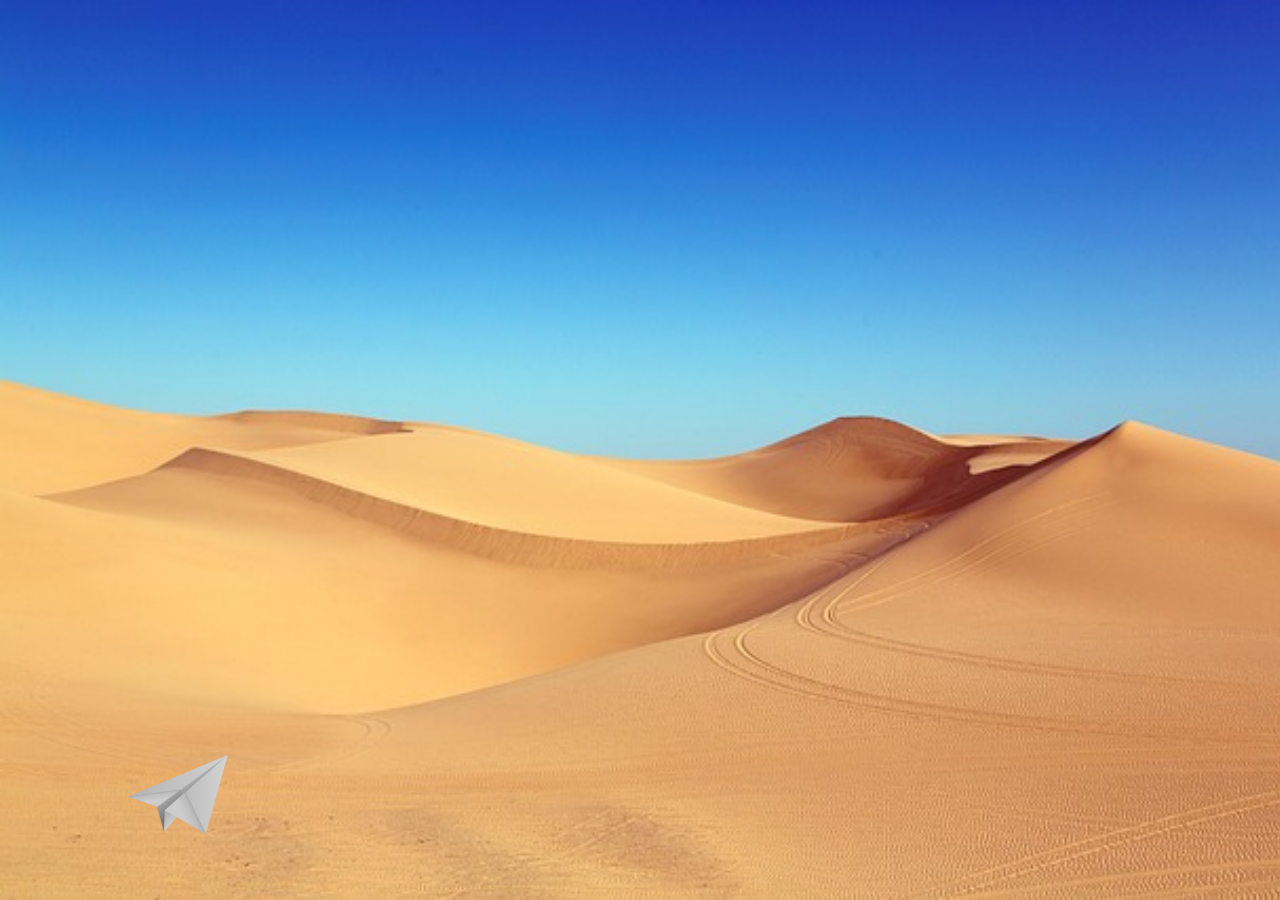
<file: Transition-PaperPlane/index.html>
<!DOCTYPE html>
<html>
  <head>
    <title>Paper Plane</title>
    <link rel="stylesheet" href="./style.css" />
  </head>
  <body>
    <div class="container">
      <div class="plane"></div>
    </div>
  </body>
</html>
</file>
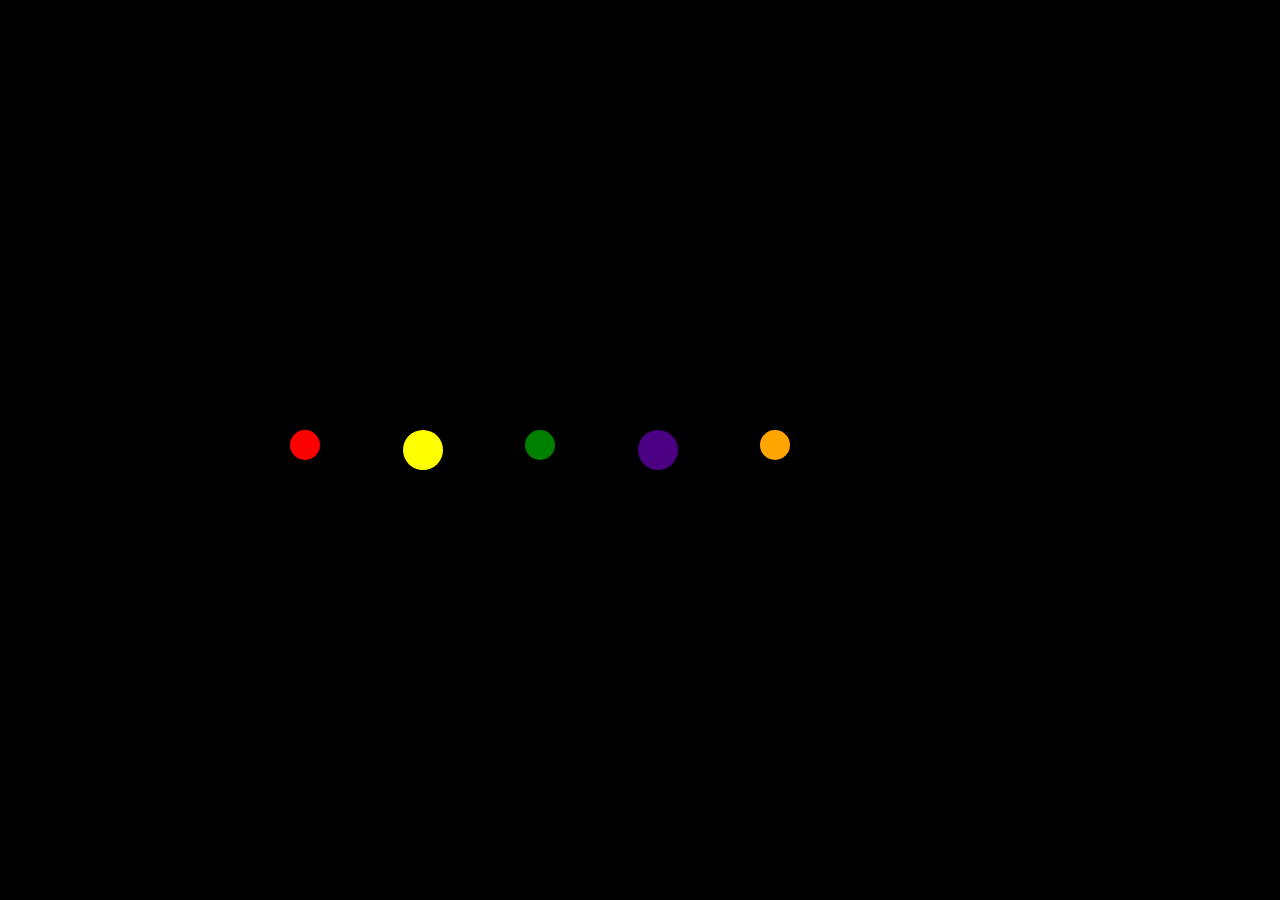
<file: Animation_Property_Practice/Bouncing_animation/index.html>
<!DOCTYPE html>
<html lang="en">
<head>
    <meta charset="UTF-8">
    <meta name="viewport" content="width=device-width, initial-scale=1.0">
   <link rel="stylesheet" href="./styles.css">
    <title>Bouncing Animation</title>
</head>
<body>
    <div class="container">
        <div class="circle circle_1"></div>
        <div class="circle circle_2"></div>
        <div class="circle circle_3"></div>
        <div class="circle circle_4"></div>
        <div class="circle circle_5"></div>
    </div>
</body>
</html>
</file>
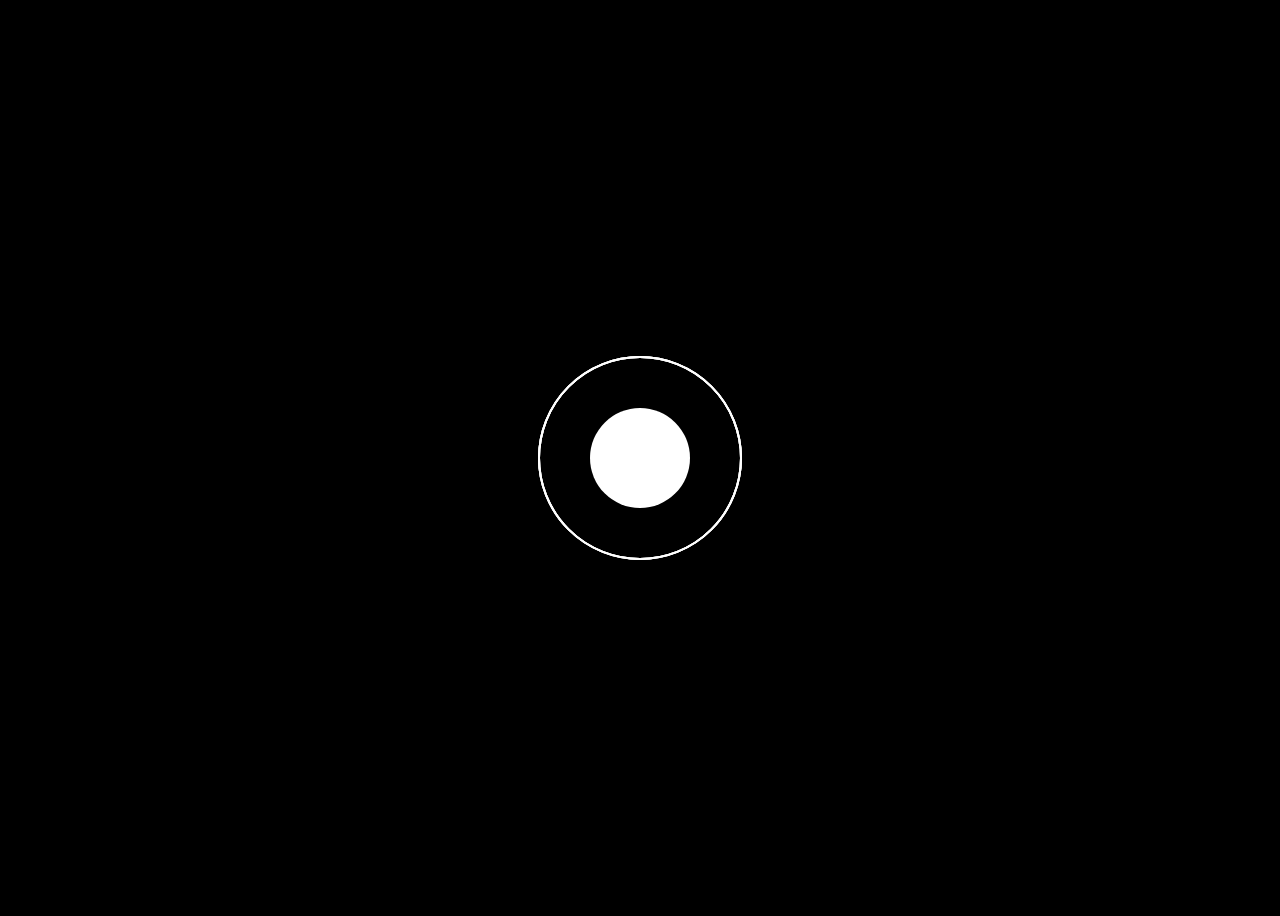
<file: Animation_Property_Practice/Circle_rings/index.html>
<!DOCTYPE html>
<html lang="en">
<head>
    <meta charset="UTF-8">
    <meta name="viewport" content="width=device-width, initial-scale=1.0">
    <link rel="stylesheet" href="./styles.css">
    <title>Circle Rings</title>
</head>
<body>
    <div class="container">
        <div class="circle"></div>
            <div class="wave wave-1"></div>
            <div class="wave wave-2"></div>
            <div class="wave wave-3"></div>
</body>
</html>
</file>
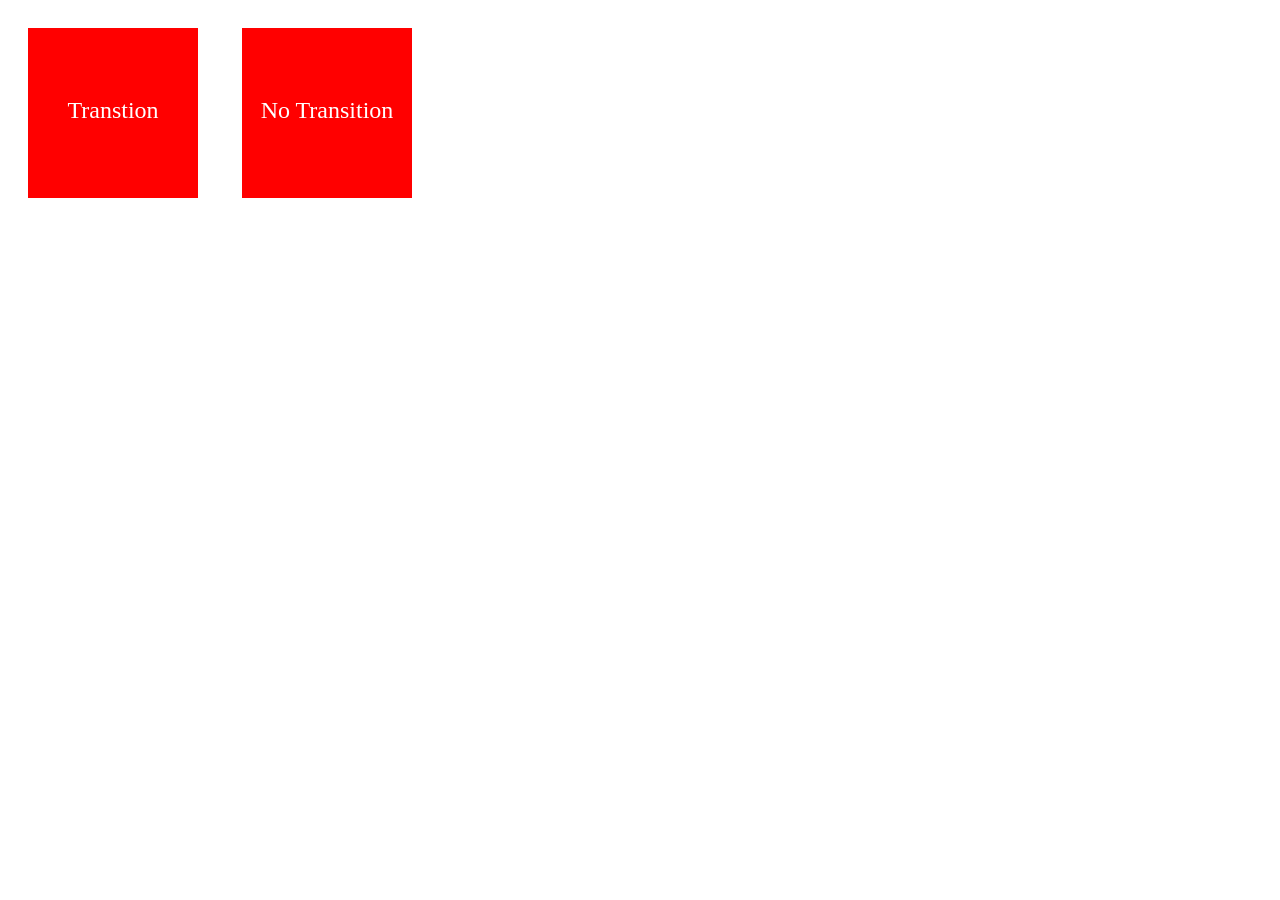
<file: 1_transition.html>
<!DOCTYPE html>
<html lang="en">
<head>
    <meta charset="UTF-8">
    <meta name="viewport" content="width=device-width, initial-scale=1.0">
    <link rel="stylesheet" href="./1_transition.css">
    <title>Animation</title>
</head>
<body>
    <div class="box trans">Transtion</div>
    <div class="box">No Transition</div>
</body>
</html>
</file>
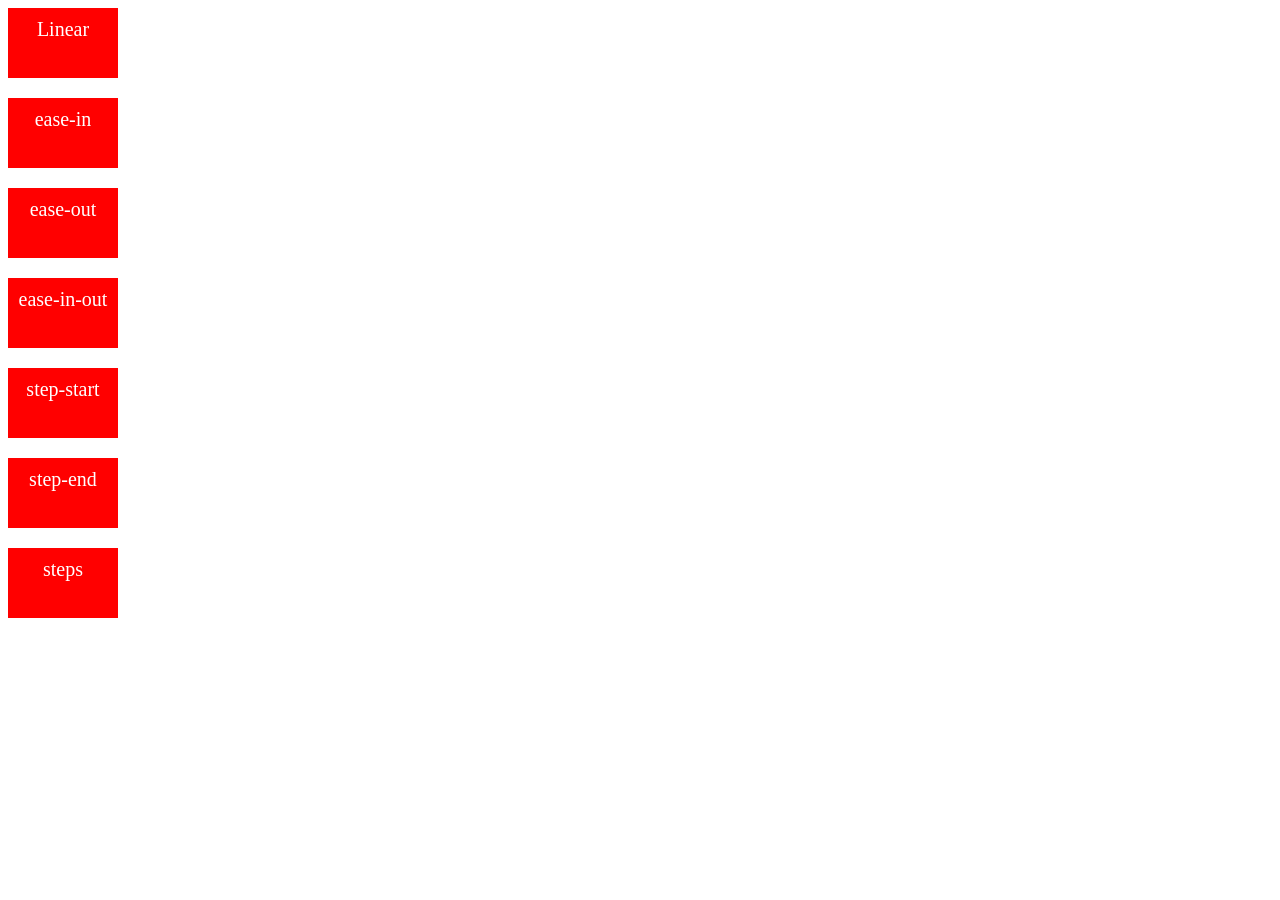
<file: 2_transition_timing.html>
<!DOCTYPE html>
<html lang="en">
<head>
    <meta charset="UTF-8">
    <meta name="viewport" content="width=device-width, initial-scale=1.0">
    <link rel="stylesheet" href="./2_transition_timing.css">
    <title>Document</title>
</head>
<body>
    <div class="box trans">Linear</div>
    <div class="box trans ease-in">ease-in</div>
    <div class="box trans ease-out">ease-out</div>
    <div class="box trans ease-in-out">ease-in-out</div>
    <div class="box trans step-start">step-start</div>
    <div class="box trans stepend">step-end</div>
    <div class="box trans steps">steps</div>
</body>
</html>
</file>
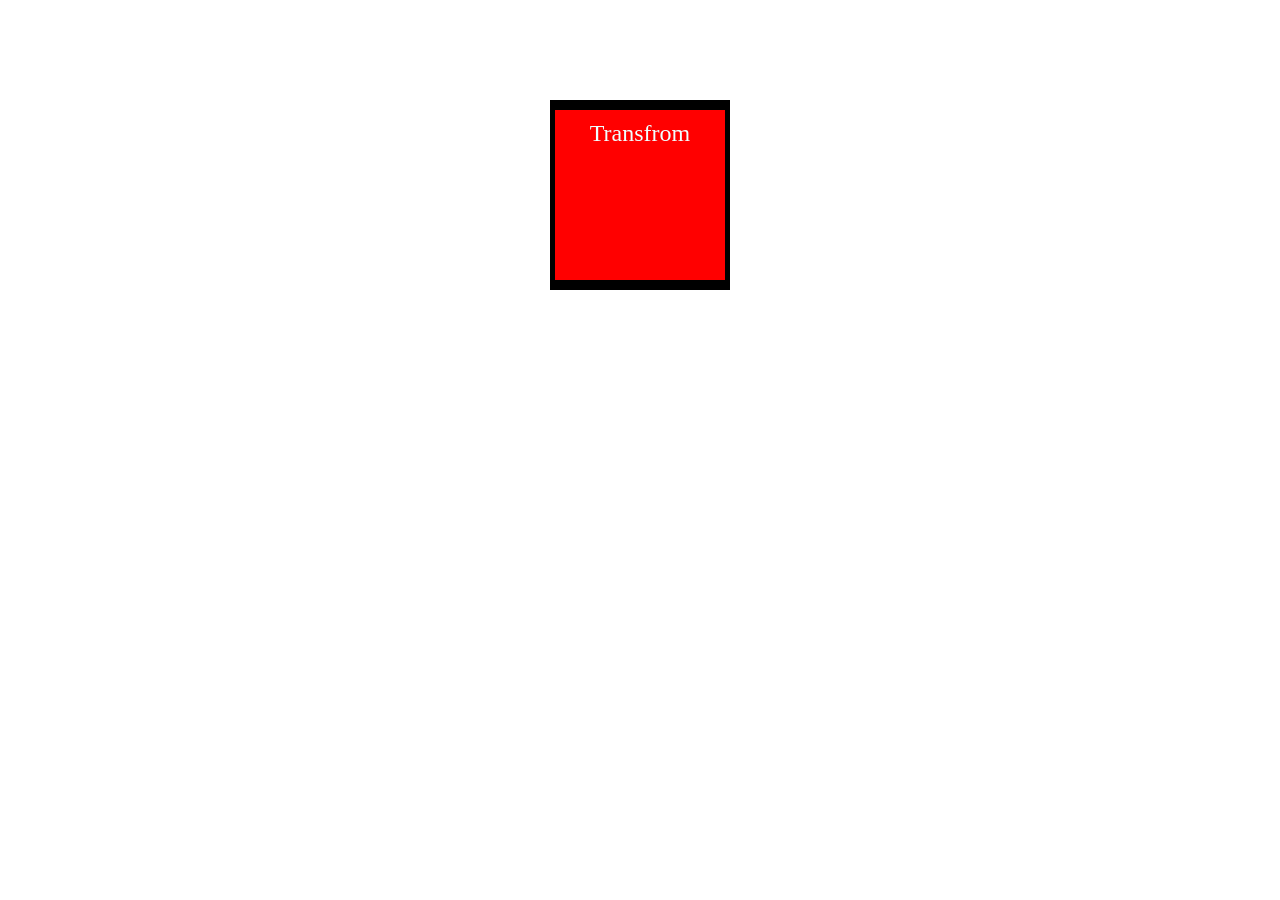
<file: 3_transform.html>
<!DOCTYPE html>
<html lang="en">
<head>
    <meta charset="UTF-8">
    <meta name="viewport" content="width=device-width, initial-scale=1.0">
   <link href="./3_transform.css" rel="stylesheet">
    <title>Transform</title>
</head>
<body>
    <div class="box">Transfrom</div>
</body>
</html>
</file>
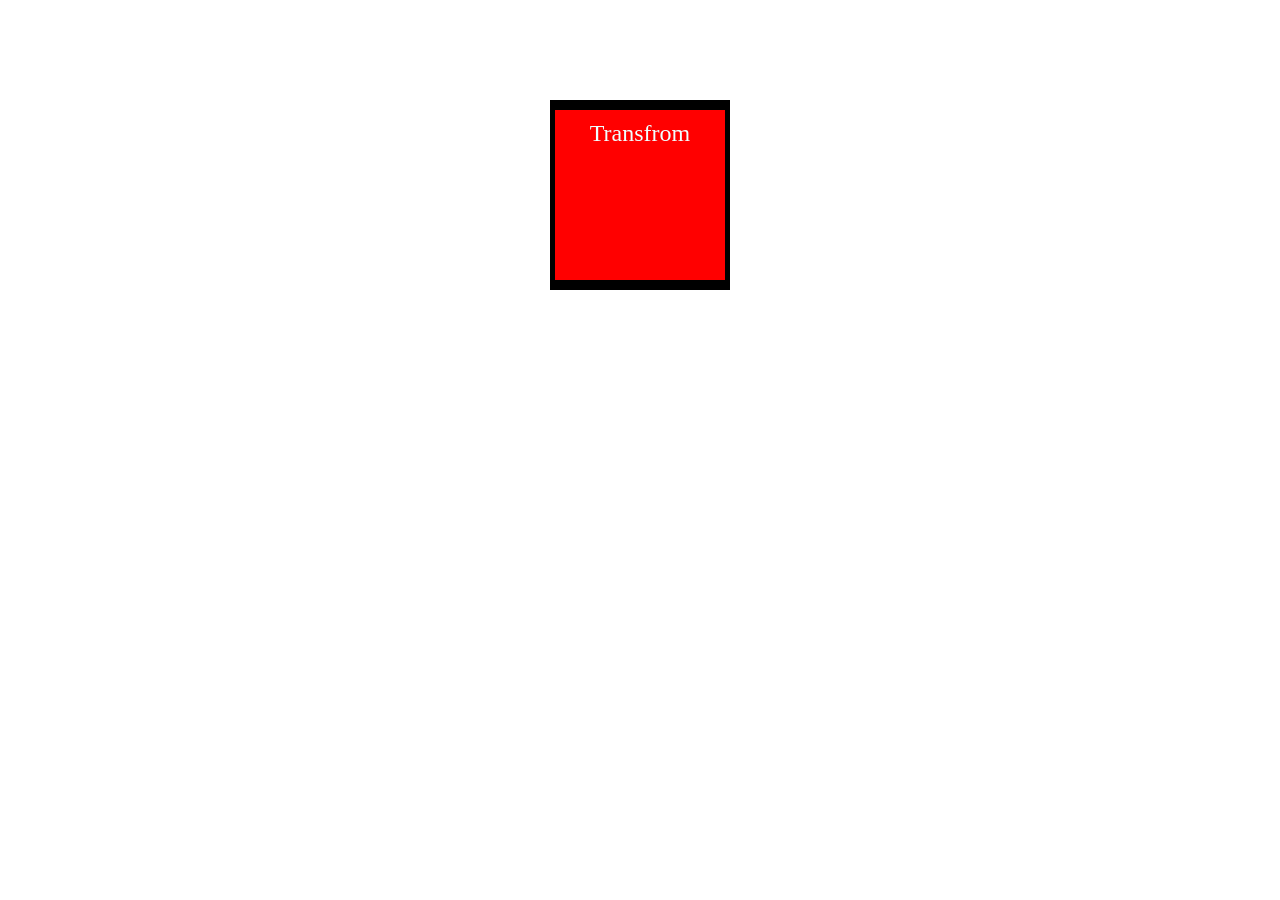
<file: 4_2D_Transformation.html>
<!DOCTYPE html>
<html lang="en">
<head>
    <meta charset="UTF-8">
    <meta name="viewport" content="width=device-width, initial-scale=1.0">
   <link href="./4_2D_Transformation..css" rel="stylesheet">
    <title>Transform</title>
</head>
<body>
    <div class="box">Transfrom</div>
</body>
</html>
</file>
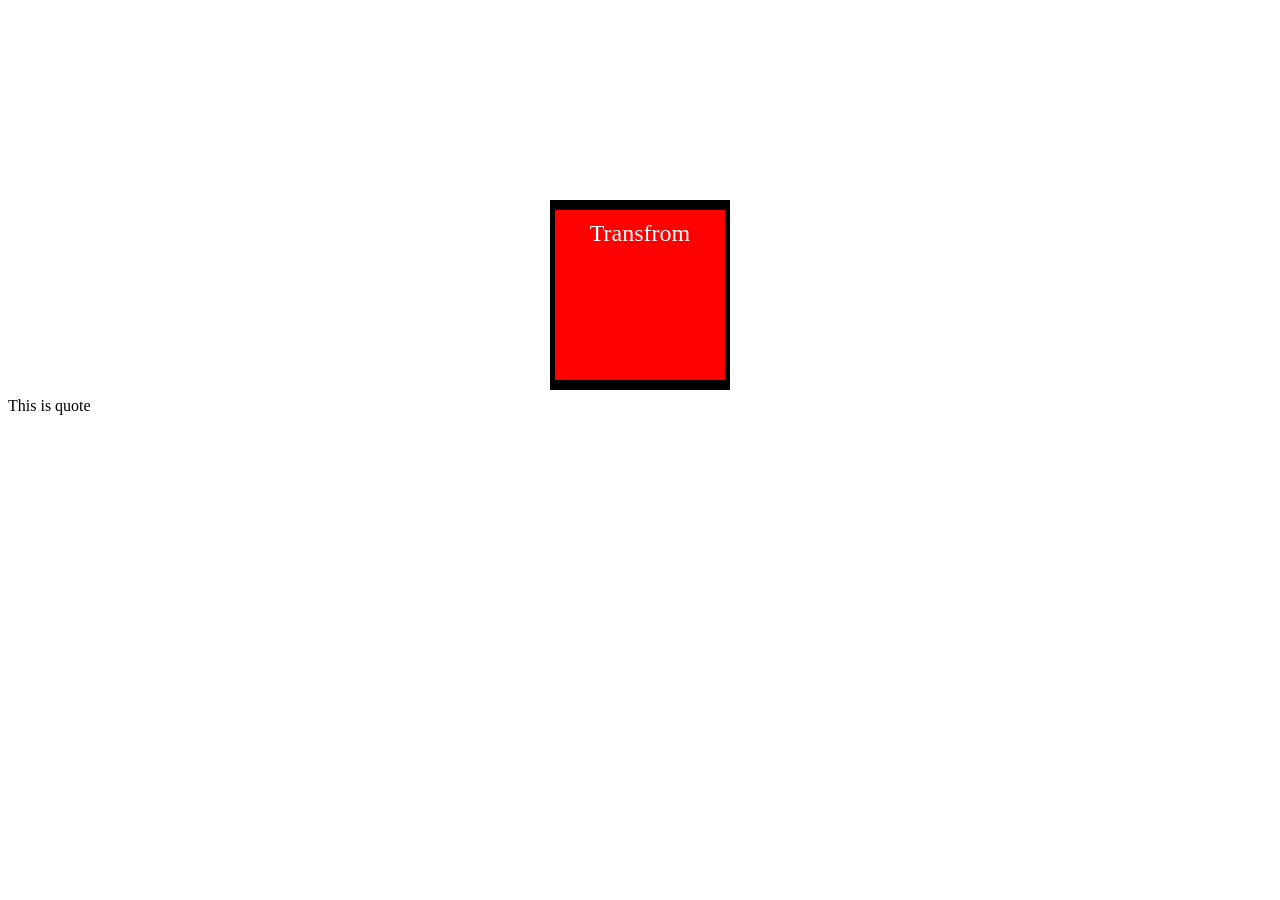
<file: 5_3d_Transfrom.html>
<!DOCTYPE html>
<html lang="en">
<head>
    <meta charset="UTF-8">
    <meta name="viewport" content="width=device-width, initial-scale=1.0">
   <link href="./5_3d_Transfrom.css" rel="stylesheet">
    <title>Transform</title>
</head>
<body>
    <div class="box">Transfrom</div>
    <div class="quote">This is quote</div>
</body>
</html>
</file>
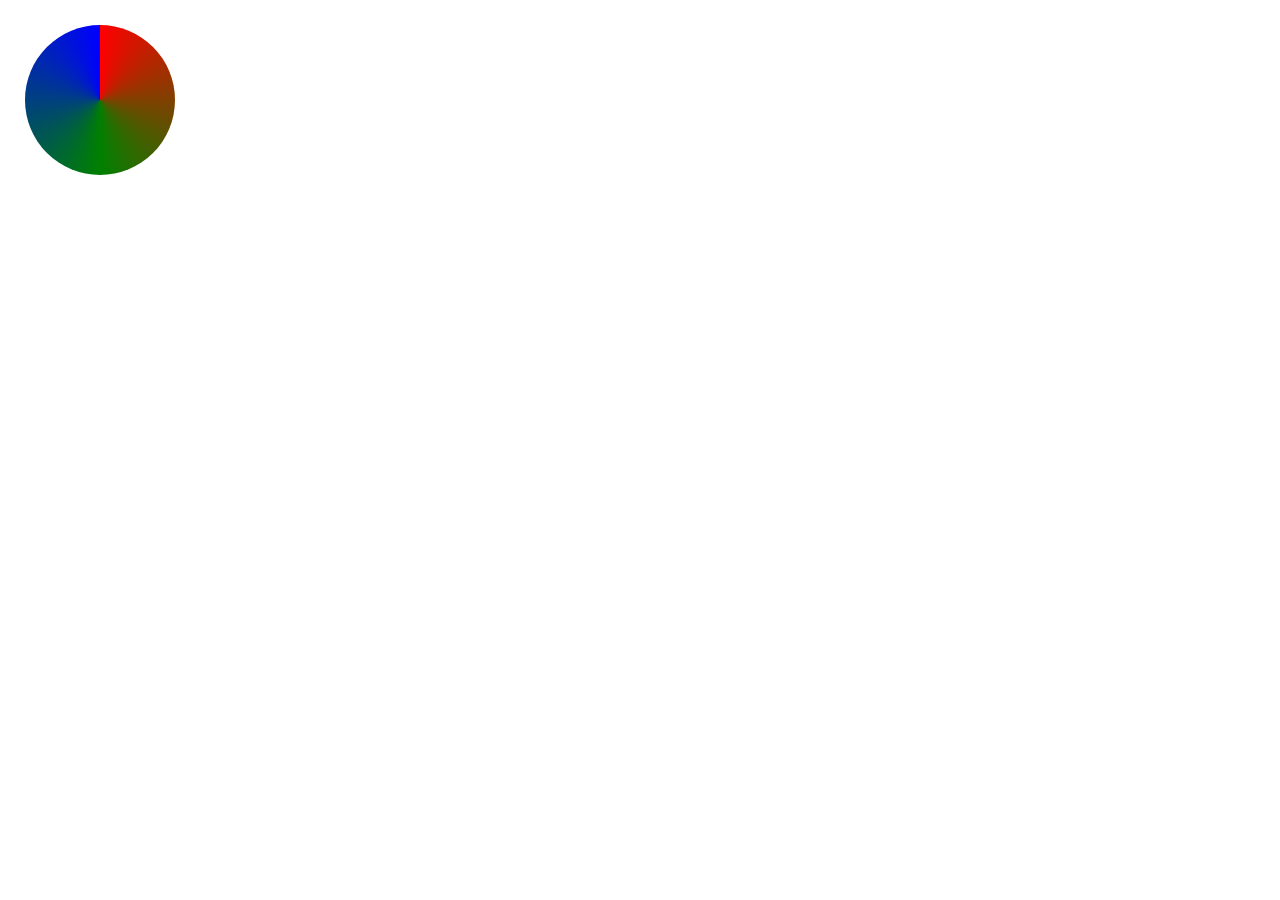
<file: 7_Animation_Property_I.html>
<!doctype html>
<html lang="en">
  <head>
    <meta charset="UTF-8" />
    <meta name="viewport" content="width=<div>>, initial-scale=1.0" />
    <link rel="stylesheet" href="./7_Animation_Property_I.css" />
    <title>Animation Property I</title>
  </head>
  <body>
    <div class="container">
      <div class="ball"></div>
    </div>
  </body>
</html>
</file>
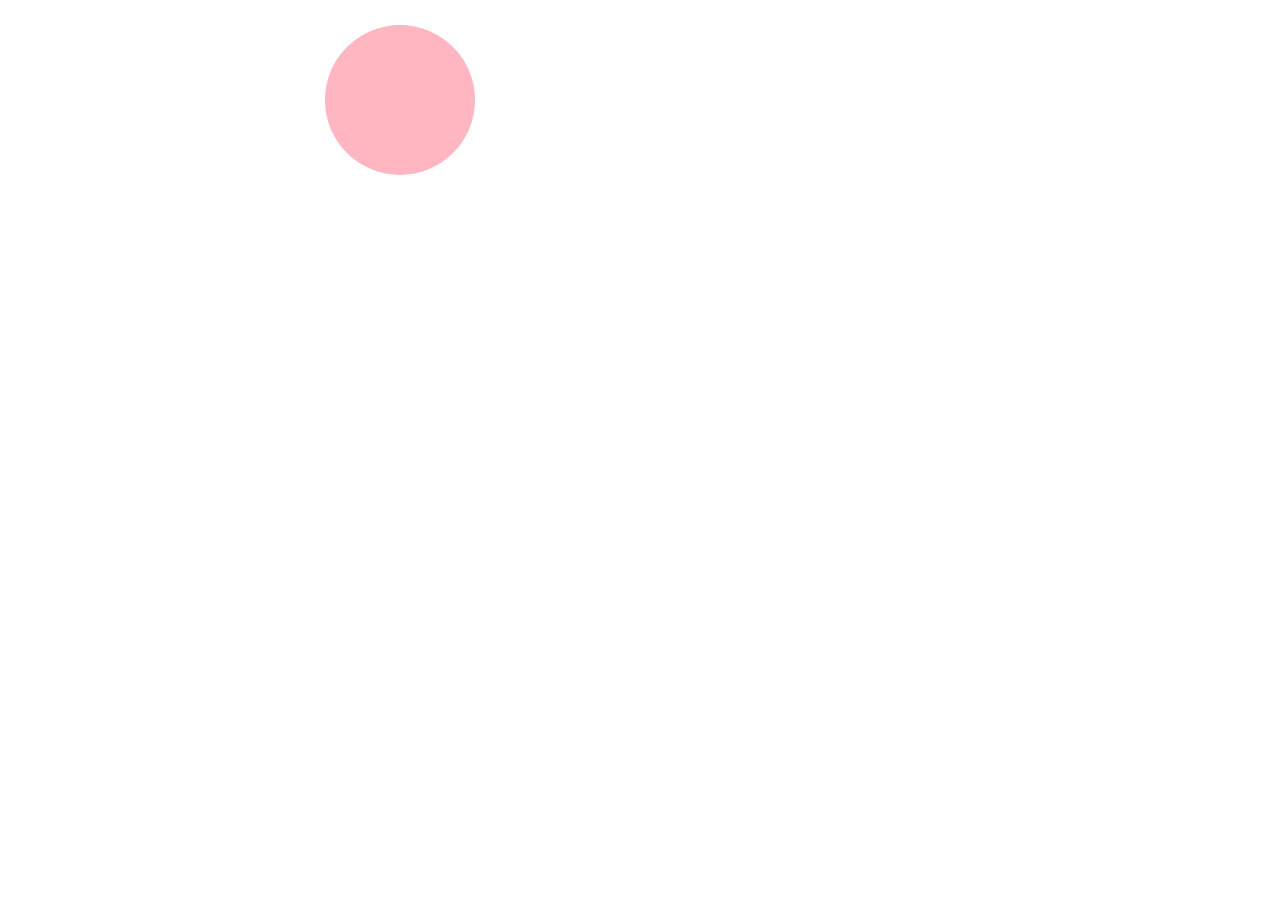
<file: 8_Animation_Property_II.html>
<!doctype html>
<html lang="en">
  <head>
    <meta charset="UTF-8" />
    <meta name="viewport" content="width=<div>>, initial-scale=1.0" />
    <link rel="stylesheet" href="./8_Animation_Property_II..css" />
    <title>Animation Property I</title>
  </head>
  <body>
    <div class="container">
      <div class="ball"></div>
    </div>
  </body>
</html>
</file>
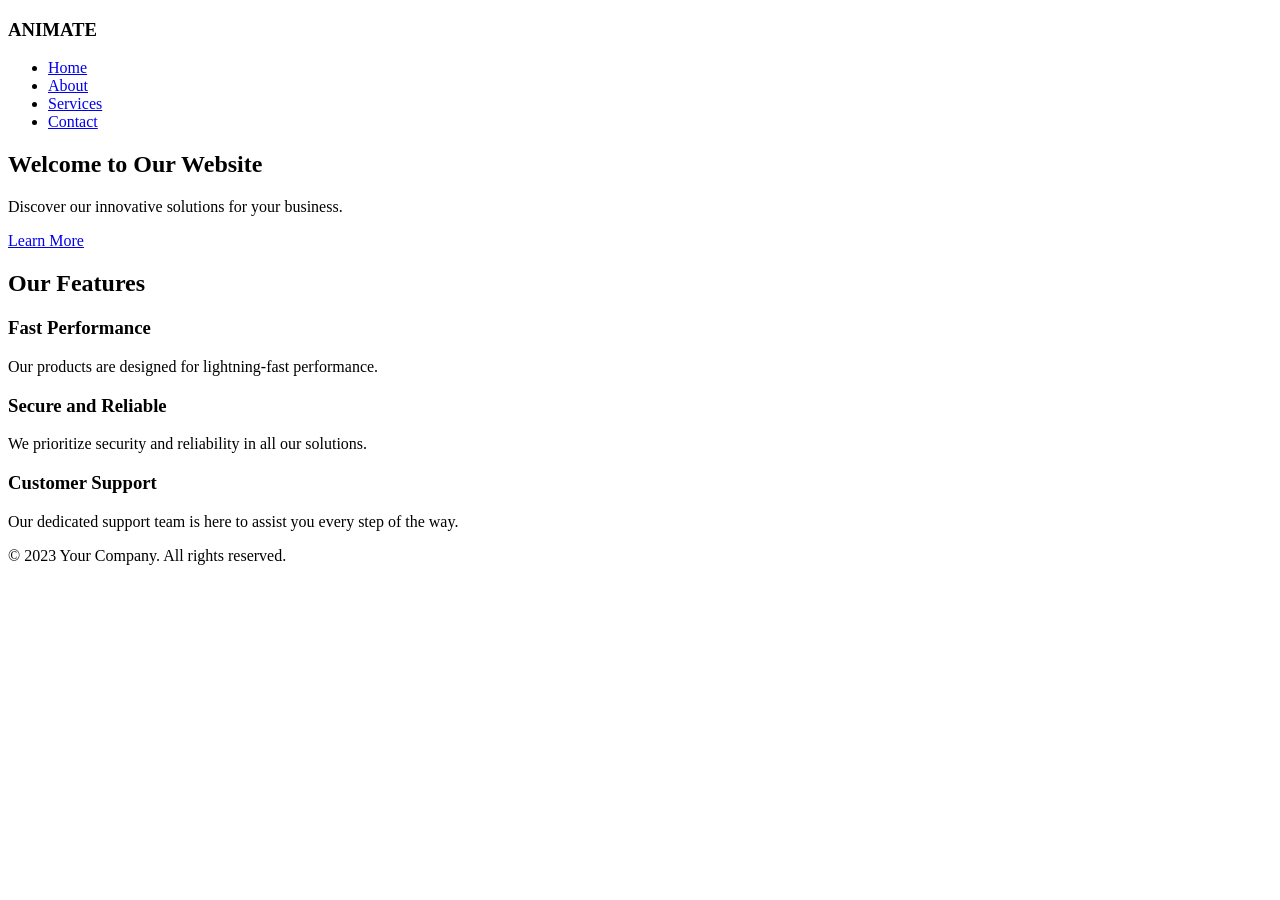
<file: n.html>
<!DOCTYPE html>
<html lang="en">
  <head>
    <meta charset="UTF-8" />
    <meta name="viewport" content="width=device-width, initial-scale=1.0" />
    <title>Animate.css Example</title>
    <link
      rel="stylesheet"
      href="https://cdnjs.cloudflare.com/ajax/libs/animate.css/4.1.1/animate.min.css"
    />
  </head>
  <body>
    <header>
      <nav>
        <h3>ANIMATE</h3>
        <ul>
          <li><a href="#">Home</a></li>
          <li><a href="#">About</a></li>
          <li><a href="#">Services</a></li>
          <li><a href="#">Contact</a></li>
        </ul>
      </nav>
    </header>

    <main>
      <section class="hero">
        <div class="container">
          <h1>Welcome to Our Website</h1>
          <p class="animate__animated">Discover our innovative solutions for your business.</p>
          <a href="#" class="btn animate__animated">Learn More</a>
        </div>
      </section>

      <section class="features">
        <div class="container">
          <h2>Our Features</h2>
          <div class="feature-grid">
            <div class="feature animate__animated">
              <i class="fas fa-rocket"></i>
              <h3>Fast Performance</h3>
              <p>Our products are designed for lightning-fast performance.</p>
            </div>
            <div class="feature animate__animated animate__zoomIn">
              <i class="fas fa-lock"></i>
              <h3>Secure and Reliable</h3>
              <p>
                We prioritize security and reliability in all our solutions.
              </p>
            </div>
            <div class="feature animate__animated animate__zoomIn">
              <i class="fas fa-user-friends"></i>
              <h3>Customer Support</h3>
              <p>
                Our dedicated support team is here to assist you every step of
                the way.
              </p>
            </div>
          </div>
        </div>
      </section>
    </main>

    <footer class="animate__animated">
      <p>&copy; 2023 Your Company. All rights reserved.</p>
    </footer>
  </body>
</html>
</file>
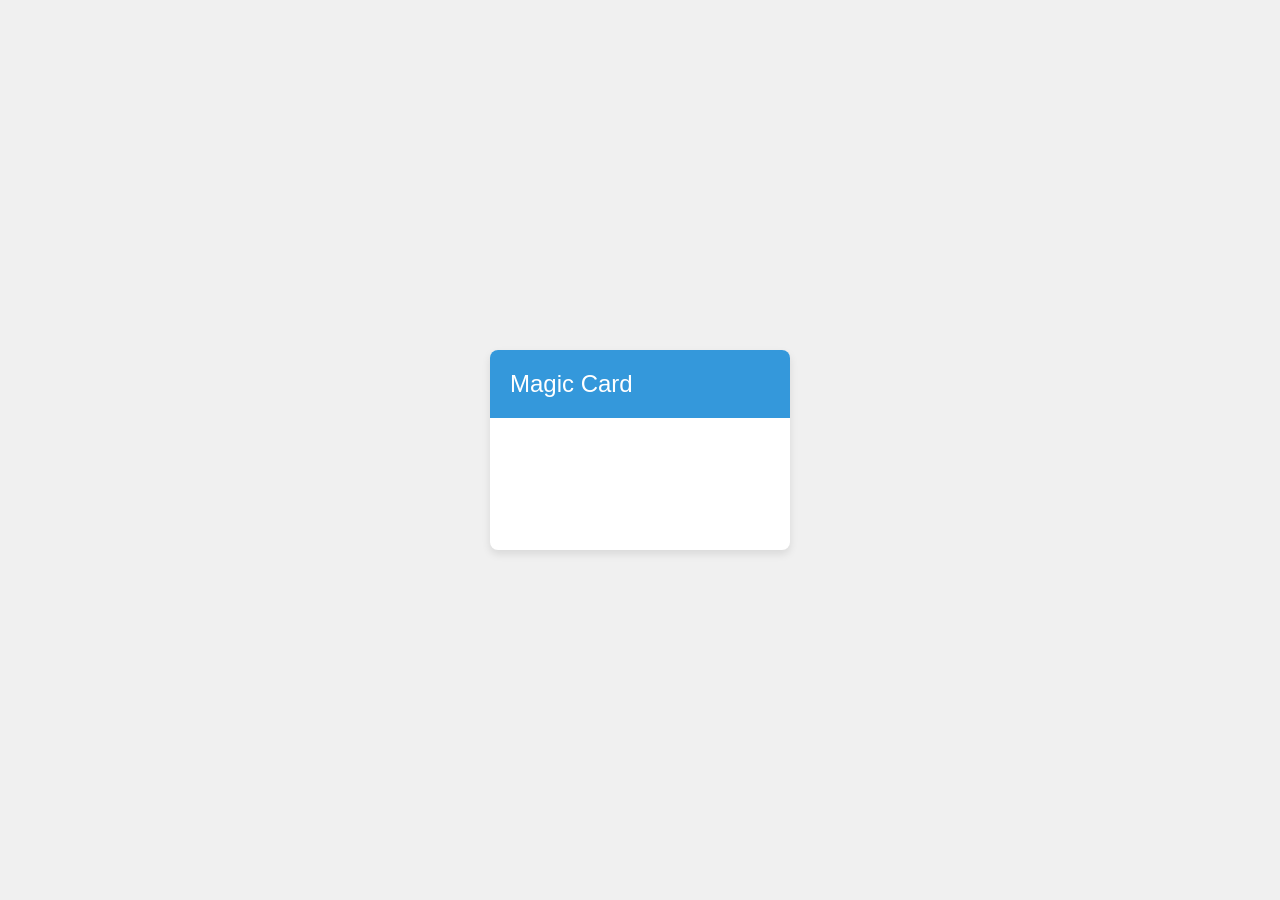
<file: Transition_card/main.html>
<!DOCTYPE html>
<html lang="en">
  <head>
    <meta charset="UTF-8" />
    <meta name="viewport" content="width=device-width, initial-scale=1.0" />
    <title>Expanding Information Card</title>
    <link rel="stylesheet" href="styles.css" />
  </head>
  <body>
    <div class="card">
      <div class="card-header">Magic Card</div>
      <div class="card-content">
        <p>
          This is additional content that becomes visible when the card is
          hovered over. It provides more detailed information about the card.
        </p>
      </div>
    </div>
  </body>
</html>
</file>
<file: Transition-PaperPlane/style.css>
html {
  height: 100%;
  width: 100%;
}

body {
  height: 100%;
  margin: 0;
}

.container {
  width: 100%;
  height: 100%;
  background-image: url(desert.jpg);
  background-repeat: no-repeat;
  background-size: cover;
}

.plane {
  width: 100px;
  height: 100px;
  background-image: url(./Paper-Plane.png);
  background-repeat: no-repeat;
  background-size: contain;
  position: absolute;
  bottom: 5%;
  left: 10%;
  transition: all;
  transition-duration: 2.5s;
  transition-delay: 0.5s;
  transition-timing-function: ease-in-out;

}

.plane:hover{
bottom: 110%;
left: 95%;
}
</file>
<file: Animation_Property_Practice/Bouncing_animation/styles.css>
body {
  background-color: black;
  display: flex;
  position: relative;
  height: 100vh;
  justify-content: center;
  align-items: center;
  margin: 0;
}

.container {
  display: flex;
  justify-content: space-between;
  width: 500px;
  /* background-color: aqua; */
}

.circle {
  border-radius: 50%;
  animation-name: wave;
  animation-duration: 1.2s;
  animation-timing-function: ease-in-out;
  animation-iteration-count: infinite;
  animation-play-state: running;
  animation-fill-mode: both;
  animation-direction: alternate;
  /* animation-play-state: paused; */
}

.circle:hover{
    animation-play-state: paused;
}

.circle_1 {
  width: 30px;
  height: 30px;
  background-color: red;
  animation-delay: 0s;
}
.circle_2 {
    width: 40px;
    height: 40px;
    background-color: yellow;
    animation-delay: 0.5s;
}
.circle_3 {
    width: 30px;
    height: 30px;
    background-color: green;
    animation-delay: 1s;
}
.circle_4 {
    width: 40px;
    height: 40px;
    background-color: indigo;
    animation-delay: 0.5s;
}

.circle_5 {
    width: 30px;
    height: 30px;
    background-color: orange;
    animation-delay: 1s;
}

@keyframes wave{
    from{
        /* transform: translateY(0px); */
        transform: translateX(0px);
    }

    to{
        /* transform: translateY(-100px); */
        transform: translateX(-100px);
    }
}
</file>
<file: Animation_Property_Practice/Circle_rings/styles.css>
body {
    display: flex;
    justify-content: center;
    align-items: center;
    min-height: 100vh;
    background-color: black;
}

.container {
  position: relative;
  width: 400px;
  height: 400px;
}

.circle {
  position: absolute;
  top: 50%;
  left: 50%;
  width: 100px;
  height: 100px;
  border-radius: 50%;
  background-color: white;
  /* z-index: 2; */
  transform: translate(-50%, -50%);
}

.wave {
  position: absolute;
  top: 50%;
  left: 50%;
  width: 200px;
  height: 200px;
  border-radius: 50%;
  background-color: transparent;
  border: 2px solid white;
  transform: translate(-50%, -50%);
  animation-name: wave;
  animation-duration: 3s;
  animation-timing-function: linear;
  animation-iteration-count: infinite;
}

.wave-1 {
  animation-delay: 0s;
}

.wave-2 {
  animation-delay: 1s;
  animation-duration: 4s;
}

.wave-3 {
  animation-delay: 2s;
  animation-duration: 5s;
}

@keyframes wave {
  from {
    transform: translate(-50%, -50%) scale(1);
    opacity: 1;
  }

  to {
    transform: translate(-50%, -50%) scale(2.5);
    opacity: 0;
  }
}
</file>
<file: 1_transition.css>
.box {
  width: 150px;
  height: 150px;
  background-color: red;
  color: white;
  display: inline-block;
  text-align: center;
  line-height: 9rem;
  font-size: 24px;
  margin: 20px;
  padding: 10px;
  /* transition-duration: 1.5s; */
  /* Do not provide transition states in normal classes or ids 
  instead of pseudo-classes as the transition end abruptly */
}

.box:hover {
  background-color: blue;
  color: red;
  height: 300px;
  /* padding: 20px; */
  /* transition-duration: 1.5s; */
}

.trans {
  /* Transiition-duration */
  transition-duration: 0.5s;
  /* transition-property: color; */
  /* transition-property: background-color; */
  /* transition-property: background-color, color; */
  transition-property: all; /* By default all if provided */
  /* Transiition-delay */
  transition-delay: 3s;
  /* Always provide transition states in normal classes or ids 
  and do not provide them in pseudo-classes as the transition end abruptly */
}
</file>
<file: 2_transition_timing.css>
.box {
  width: 90px;
  height: 50px;
  padding: 10px;
  background-color: red;
  color: white;
  font-size: 20px;
  margin-bottom: 20px;
  text-align: center;
}

body:hover .box {
  background-color: blue;
  color: yellow;
  width: 300px;
}

.trans {
  transition-duration: 2s;
  /* transition-property: all; */
  /* transition: width 1s ease-in 1s, background-color 0.5s ; */
  /* transition: width 1s ease-in 0.5s ;  */
  /* 1s is transition-duration and 0.5s is transition-delay and if there is no transition-duration than just give 0s */

  transition: all 1s ease-in 3s; /* Shorthand property combines four of the transition properties into a single property.*/
}

.ease-in {
  transition-timing-function: ease-in;
  transition-timing-function: cubic-bezier(0.12, 0.8, 0.7, -0.37);
}

.ease-out {
  transition-timing-function: ease-out;
}

.ease-in-out {
  transition-timing-function: ease-in-out;
}

.step-start {
  transition-timing-function: step-start;
}

.step-end {
  transition-timing-function: step-end;
}

.steps {
  transition-timing-function: steps(5);
}
</file>
<file: 3_transform.css>
.box {
  margin: auto;
  margin-top: 100px;
  padding: 10px;
  width: 150px;
  height: 150px;
  background-color: red;
  font-size: 24px;
  color: azure;
  text-align: center;
  border: solid black;
  border-width: 10px 5px;
  /* transform: rotate(120deg); */
  /* transform: rotate(1turn); */
  /* transform: rotate(0.5turn);  */
  /* transform: rotate(0.25turn);  */
}

body:hover .box {
  /* Rotate */
  /* transform: rotate(0.5turn);  */

  /* Scale */
  /* transform: scale(0.5); */
  /* transform: scale(0.5, 1.5); */
  /* transform: scaleX(0.5); */
  /* transform: scaleY(1.5); */

  /* Skew */
  /* transform: skew(30deg); */
  /* transform: skew(30deg, 50deg); */
  /* transform: skewX(30deg); */
  /* transform: skewY(50deg); */
  
  /* Translate */
  /* Translate: Shifts the element from one place to another */
  transform: translate(50px);
  /* transform: translate(100%); */
  /* transform: translate(-100%); */
  /* transform: translate(50%); */
  /* transform: translate(-50%, 100px); */
  /* transform: translate(-50%, -100px); */
}
</file>
<file: 4_2D_Transformation..css>
.box {
  margin: auto;
  margin-top: 100px;
  padding: 10px;
  width: 150px;
  height: 150px;
  background-color: red;
  font-size: 24px;
  color: azure;
  text-align: center;
  border: solid black;
  border-width: 10px 5px;
}

body:hover .box {
    /* Combining the properties */
    /* Order Matters in which you write the tranformation properties */
    /* transform: rotate(120deg) translate(100px); */
    /* transform: translate(100px) rotate(120deg); */
    /* Combined Properties */
    /* transform: scale(0.5) translate(100px) rotate(120deg) ; */
    transform: translate(100px) rotate(120deg) scale(0.5);
}
</file>
<file: 5_3d_Transfrom.css>
.box {
  margin: auto;
  margin-top: 200px;
  padding: 10px;
  width: 150px;
  height: 150px;
  background-color: red;
  font-size: 24px;
  color: azure;
  text-align: center;
  border: solid black;
  border-width: 10px 5px;
  /* transition: transform 2s ease-in-out; */
  transition: all 1.5s ease-in-out;
}

body:hover .box {
  width: 250px;
  background-color: yellow;
    /* transform: translate(100px) rotate(120deg) scale(0.5); */
    /* transform: rotate(2turn) scale(0.5); */
    /* transform: rotateX(60deg); */
    /* transform: rotateY(90deg); */
    /* transform: rotateX(90deg); */
    /* transform: rotateX(270deg); */
    /* transform: rotateY(270deg); */
    /* transform: rotateX(180deg); */
    /* transform: rotateY(180deg); */
    transform: rotate(360deg) scale(1.5);
}

.quote::before{
  content: "";
  color: #888;
  font-size: 1.5em;
  width: 0;
}
.quote:hover::before{
  width: 100%;
}
</file>
<file: 7_Animation_Property_I.css>
body {
  margin: 0;
}

.container {
  width: 100%;
  max-width: 100%;
  margin: 0 auto;
  padding: 20px;
}

.ball {
  width: 150px;
  height: 150px;
  margin: 5px;
  border-radius: 50%;
  background: conic-gradient(red, green, blue);

  /* animation-name */
  animation-name: slide;

  /* animation-duration */
  animation-duration: 1s;

  /* animation-delay */
  animation-delay: 1s;

  /* animation-timing-function */
  animation-timing-function: ease-in-out;

  /* animation-iteration-count */
  /* animation-iteration-count: 3; */
  animation-iteration-count: infinite;

  /* animation-direction */
  animation-direction: reverse;
  animation-direction: alternate-reverse;
  animation-direction: alternate;

  animation-fill-mode: backwards;

  /* animation-play-state */
  animation-play-state: running;

  animation: slide 1s ease-in-out 1s infinte alternate;
}

body:hover .ball {
  animation-play-state: running;
}

@keyframes slide {
  /* from {
    transform: translateX(0%);
  }

  to {
    transform: translateX(300px);
  } */

  0%{
    transform: translateY(0%) rotate(60deg);
  }

  40%{
    transform: translateY(300px) rotate(90deg);
  }

  60%{
    transform: translate(300PX, 300PX) rotate(120deg) scale(1.2);
  }

  80%{
    transform: translate(300px, 0%) rotate(240deg) scale(1.4);
  }

  100%{
    transform: translate(0%, 0%) rotate(-360deg) scale(1.6);
  }
}
</file>
<file: 8_Animation_Property_II..css>
body{
    margin: 0;
}

.container{
    width: 100%;
    max-width: 100%;
    margin: 0 auto;
    padding: 20px;
}

.ball{
    width:150px;
    height: 150px;
    margin: 5px;
    border-radius: 50%;
    background: lightblue;
    
    /* animation-name */
    animation-name: slide;
    
    /* animation-duration */
    animation-duration: 1s;
    
    /* animation-delay */
    animation-delay: 1s;
    
    /* animation-timing-function */
    animation-timing-function: ease-in-out;
    
    /* animation-iteration-count */
    /* animation-iteration-count: 3; */
    /* animation-iteration-count: infinite; */
    
    /* animation-direction */
    /* animation-direction: reverse;
    /* animation-direction: alternate-reverse; */
    /* animation-direction: alternate; */
    
    /* animation-play-state */
    /* animation-play-state: paused; */
    
    /* animation-fill-mode */
    /* Backwards: Animation will start from 0% state i.e. lightgreen goes to 100% i.e. lightpink but after the animation ends it goes back to state before 0% i.e. lightblue */
    animation-fill-mode: backwards; 
    
    /* Forwards: Animation will start from before 0% state i.e. lightblue than goes to 0% i.e. lightgreen but after the animation ends it stops at 100% state i.e. lightpink and 350px  */
    animation-fill-mode: forwards;
    
    /* Both: Animation will start from 0% state i.e. lightgreen but after the animation ends it stops at 100% state i.e. pink and 350px  */
    animation-fill-mode: both;   
}

body:hover .ball{
    animation-play-state: paused;
}

@keyframes slide{
    from{
        transform: translateX(0%);
        background-color: lightgreen;
    }

    to{
transform: translateX(300px);
background-color: lightpink;
    }
}
</file>
<file: Transition_card/styles.css>
body {
  display: flex;
  justify-content: center;
  align-items: center;
  height: 100vh;
  margin: 0;
  background-color: #f0f0f0;
  font-family: Arial, sans-serif;
}

.card {
  width: 300px;
  height: 200px;
  background-color: #fff;
  border-radius: 8px;
  box-shadow: 0 4px 8px rgba(0, 0, 0, 0.1);
  overflow: hidden;
  transition: height 0.3s ease, box-shadow 0.3s ease;
}

.card:hover {
  height: 280px;
  box-shadow: 0 8px 16px rgba(0, 0, 0, 0.2);
}

.card-header {
  padding: 20px;
  background-color: #3498db;
  color: #fff;
  font-size: 1.5em;
  transition: background-color 0.3s ease;
}

.card:hover .card-header {
  background-color: #2980b9;
}

.card-content {
  padding: 0 20px;
  opacity: 0;
  transition: opacity 0.3s ease 0.3s;
}

.card:hover .card-content {
  opacity: 1;
}
</file>
